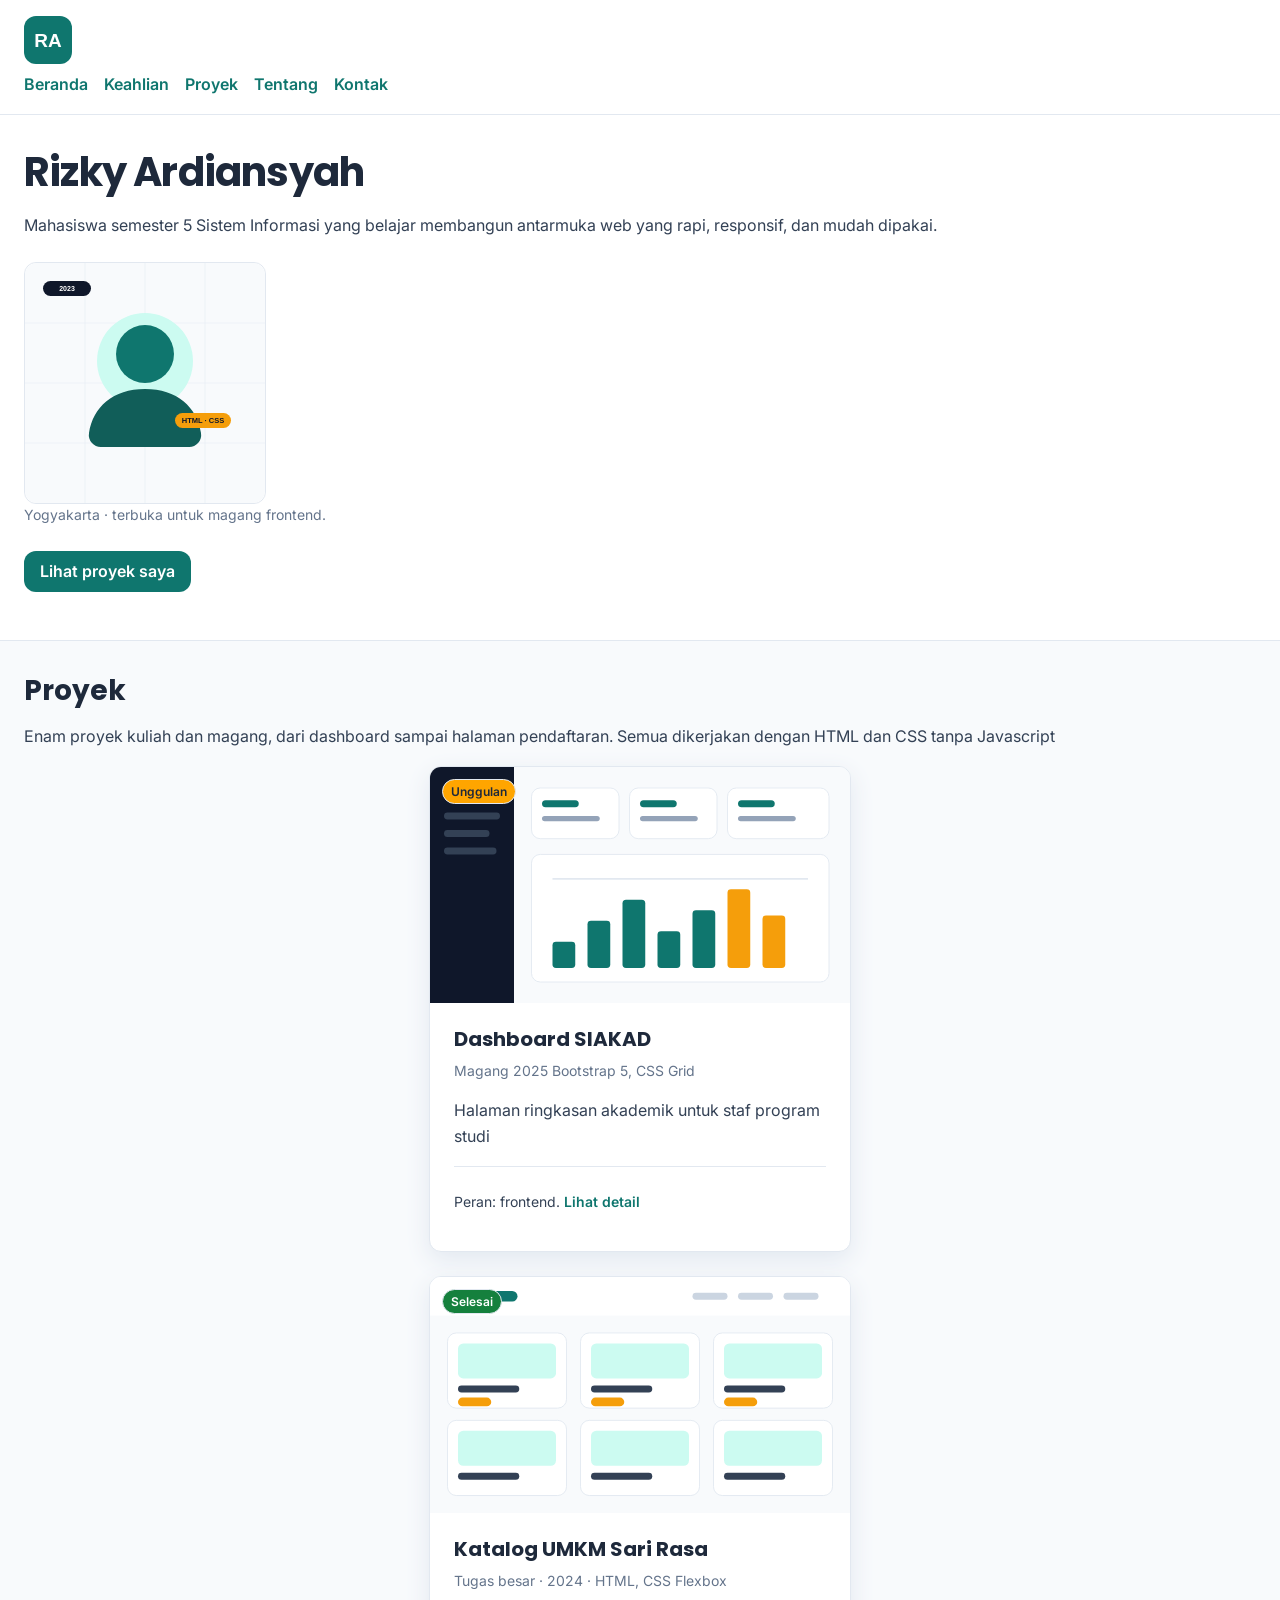
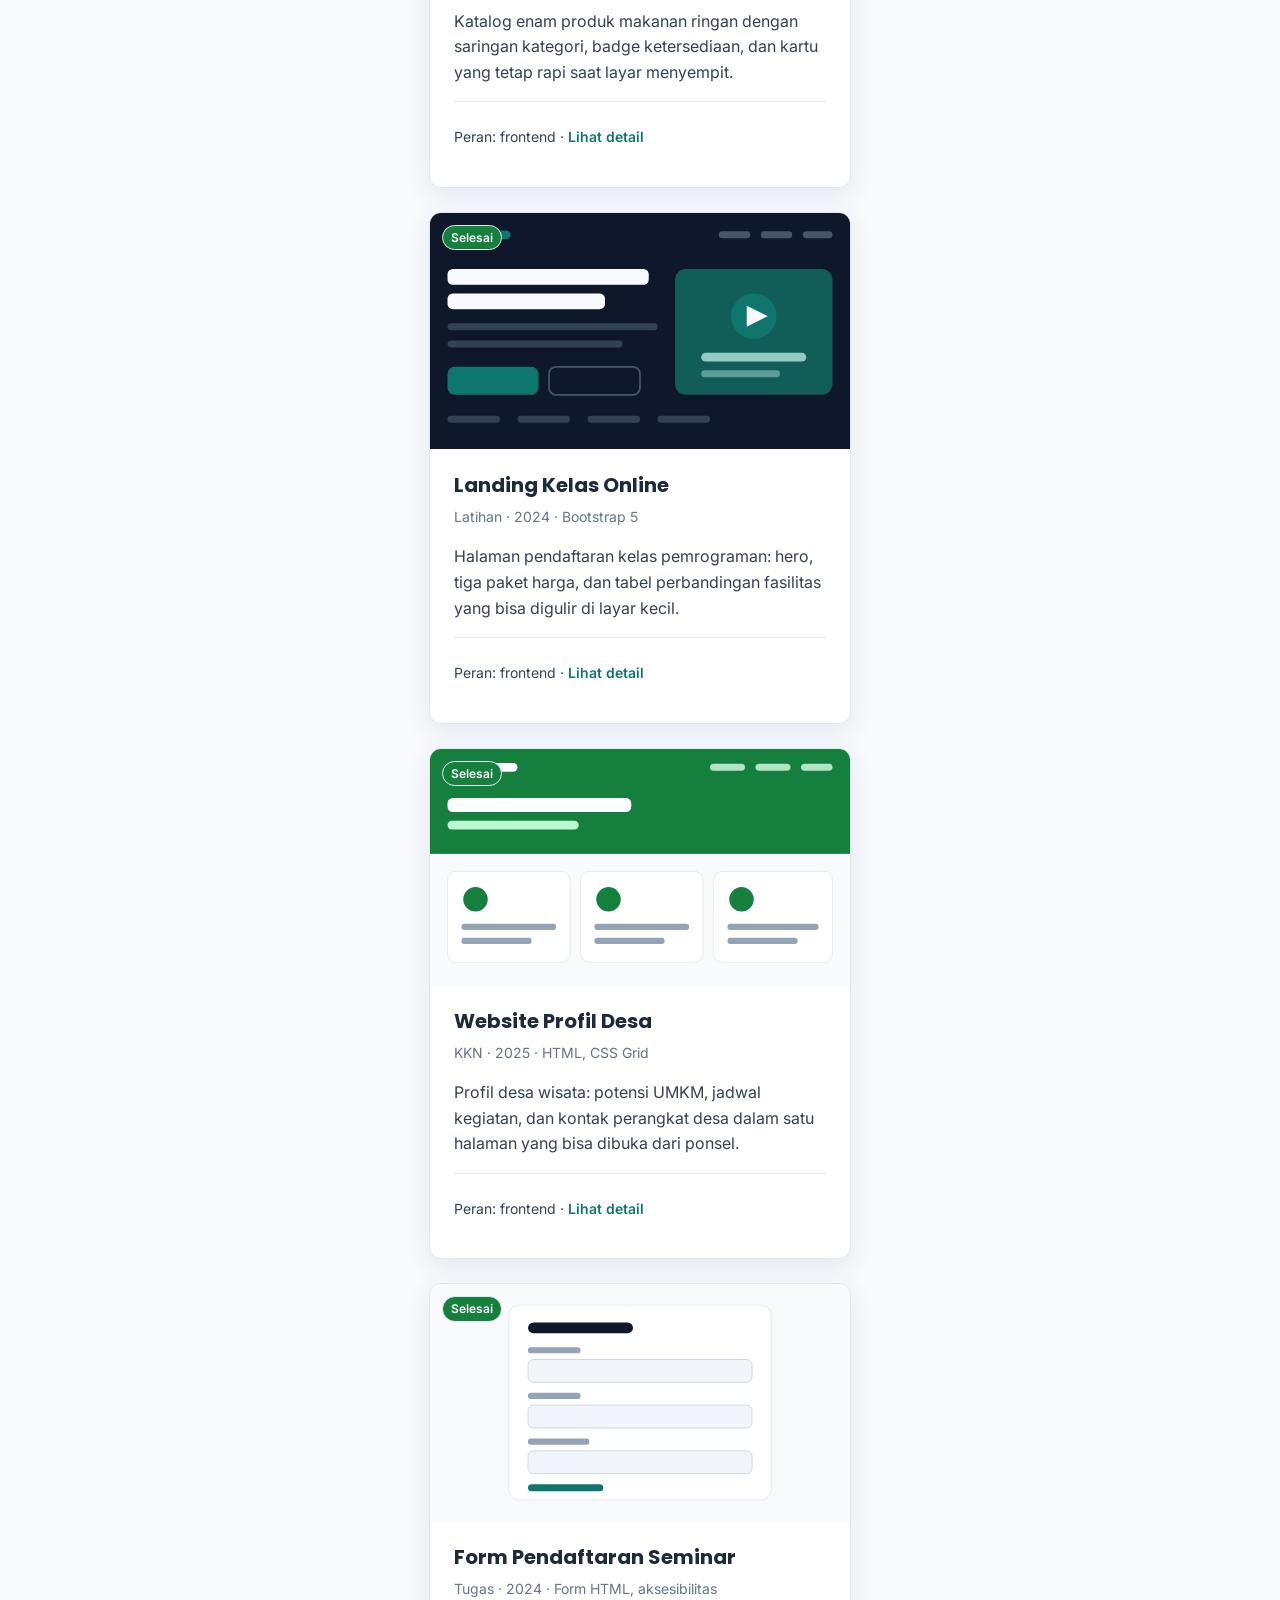
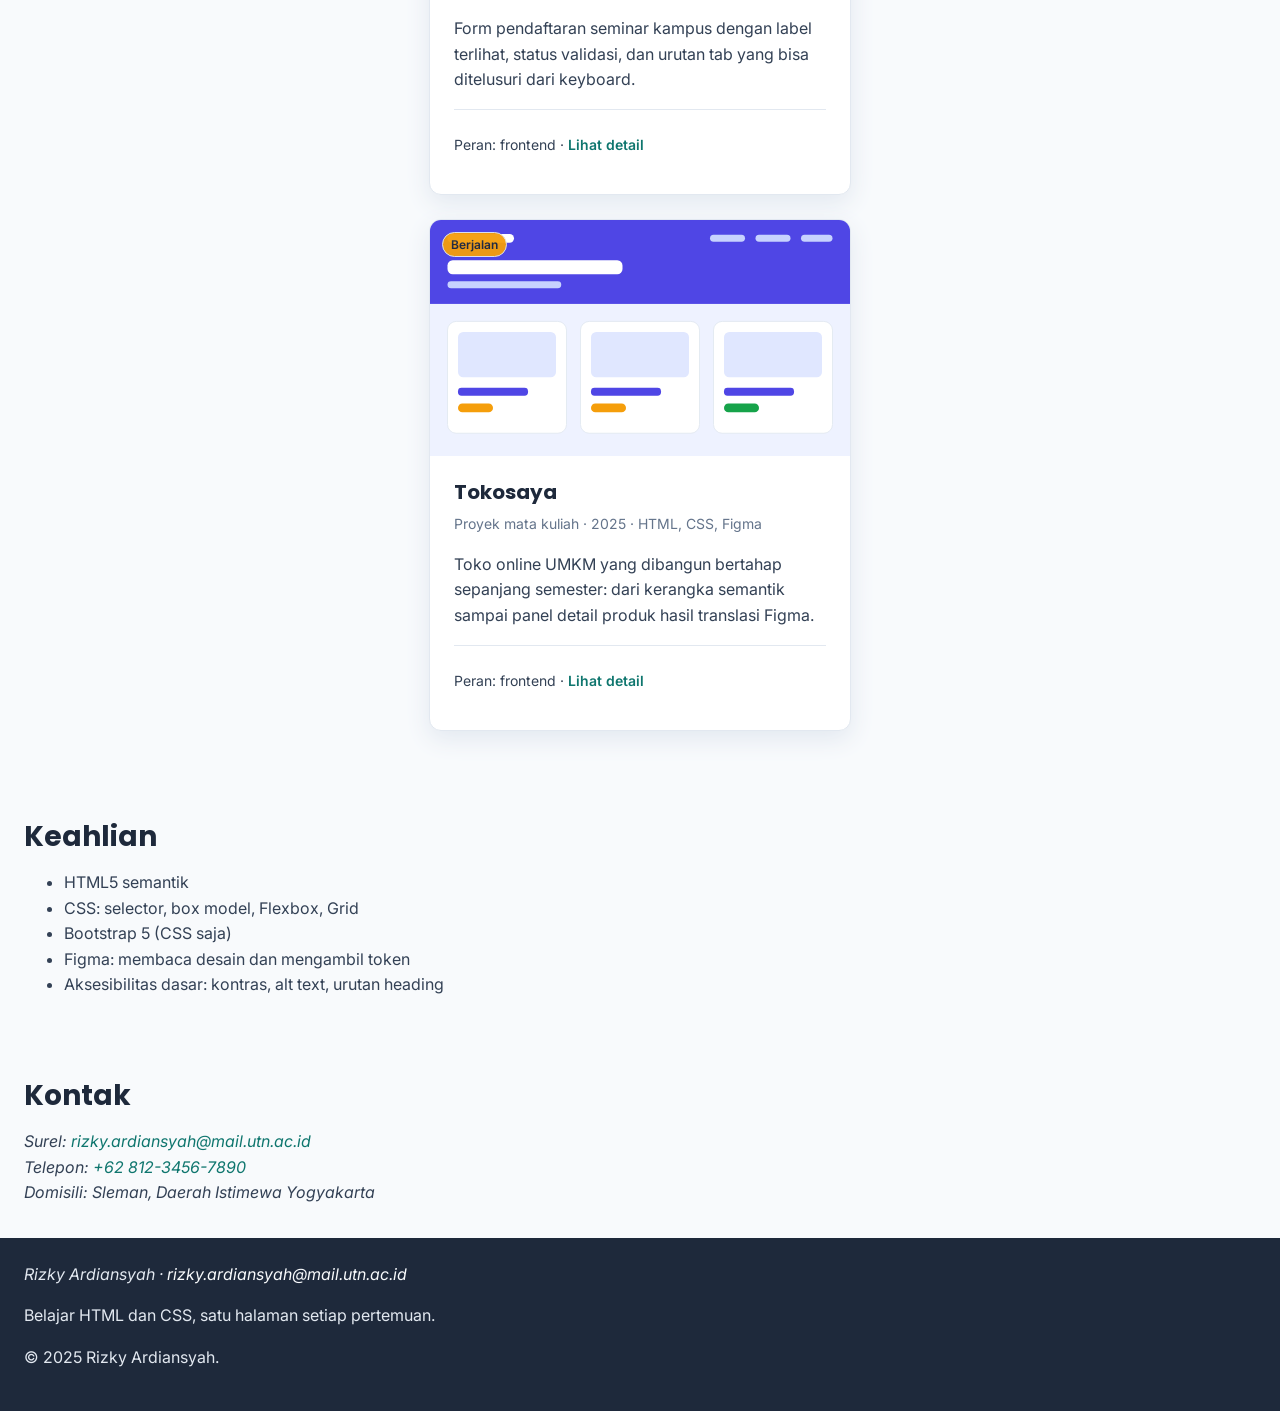
<file: index.html>
<!DOCTYPE html>
<html lang="id">
<head>
  <meta charset="utf-8">
  <meta name="viewport" content="width=device-width, initial-scale=1">
  <meta name="description" content="Portofolio Rizky Ardiansyah, mahasiswa semester 5 Sistem Informasi: keahlian frontend dan enam proyek kuliah.">
  <title>Rizky Ardiansyah — Mahasiswa Sistem Informasi</title>
  <link rel="preconnect" href="https://fonts.googleapis.com">
  <link rel="preconnect" href="https://fonts.gstatic.com" crossorigin>
  <link href="https://fonts.googleapis.com/css2?family=Inter:ital,opsz,wght@0,14..32,100..900;1,14..32,100..900&family=Poppins:ital,wght@0,100;0,200;0,300;0,400;0,500;0,600;0,700;0,800;0,900;1,100;1,200;1,300;1,400;1,500;1,600;1,700;1,800;1,900&display=swap" rel="stylesheet">
  <!-- link:css -->
  <link rel="stylesheet" href="css/style.css">
</head>
<body>

  <header class="site-header">
    <a class="site-brand" href="index.html">
      <img src="img/logo-rizky.svg" alt="Rizky Ardiansyah" width="48" height="48">
    </a>
    <nav class="site-nav" aria-label="Navigasi utama">
      <ul>
        <li><a href="index.html">Beranda</a></li>
        <li><a href="#keahlian">Keahlian</a></li>
        <li><a href="#proyek">Proyek</a></li>
        <li><a href="tentang.html">Tentang</a></li>
        <li><a href="#kontak">Kontak</a></li>
      </ul>
    </nav>
  </header>

  <main>

    <section class="hero" id="beranda">
      <h1 class="hero-title">Rizky Ardiansyah</h1>
      <p>Mahasiswa semester 5 Sistem Informasi yang belajar membangun antarmuka
         web yang rapi, responsif, dan mudah dipakai.</p>
      <figure>
        <img src="img/avatar-rizky.svg" alt="Ilustrasi profil Rizky Ardiansyah"
             width="240" height="240">
        <figcaption>Yogyakarta · terbuka untuk magang frontend.</figcaption>
      </figure>
      <p><a href="#proyek" class="btn-cta">Lihat proyek saya</a></p>
    </section>

    <section class="proyek" id="proyek">
      <h2>Proyek</h2>
      <p class="section-lead">Enam proyek kuliah dan magang, dari dashboard sampai halaman pendaftaran. Semua dikerjakan dengan HTML dan CSS tanpa Javascript</p>

      <article class="proyek-card">
        <span class="badge badge-unggulan">Unggulan</span>
        <img src="img/proyek-siakad.svg" alt="Dashboard SIAKAD" width="480" height="270">
        <div class="proyek-body">
          <h3 class="proyek-nama">Dashboard SIAKAD</h3>
          <p class="proyek-kategori">Magang 2025 Bootstrap 5, CSS Grid</p>
          <p class="proyek-deskripsi">Halaman ringkasan akademik untuk staf program studi</p>
          <p class="proyek-meta">Peran: frontend. <a href="#proyek-siakad">Lihat detail</a></p>
        </div>
      </article>

      <article class="proyek-card">
        <span class="badge badge-selesai">Selesai</span>
        <img src="img/proyek-katalog-umkm.svg" alt="Pratinjau Katalog UMKM Sari Rasa berisi enam kartu produk"
             width="480" height="270">
        <div class="proyek-body">
          <h3 class="proyek-nama">Katalog UMKM Sari Rasa</h3>
          <p class="proyek-kategori">Tugas besar · 2024 · HTML, CSS Flexbox</p>
          <p class="proyek-deskripsi">Katalog enam produk makanan ringan dengan saringan kategori,
             badge ketersediaan, dan kartu yang tetap rapi saat layar menyempit.</p>
          <p class="proyek-meta">Peran: frontend · <a href="#proyek">Lihat detail</a></p>
        </div>
      </article>

      <article class="proyek-card">
        <span class="badge badge-selesai">Selesai</span>
        <img src="img/proyek-landing-kelas.svg" alt="Pratinjau Landing Kelas Online dengan bagian hero gelap"
             width="480" height="270">
        <div class="proyek-body">
          <h3 class="proyek-nama">Landing Kelas Online</h3>
          <p class="proyek-kategori">Latihan · 2024 · Bootstrap 5</p>
          <p class="proyek-deskripsi">Halaman pendaftaran kelas pemrograman: hero, tiga paket harga,
             dan tabel perbandingan fasilitas yang bisa digulir di layar kecil.</p>
          <p class="proyek-meta">Peran: frontend · <a href="#proyek">Lihat detail</a></p>
        </div>
      </article>

      <article class="proyek-card">
        <span class="badge badge-selesai">Selesai</span>
        <img src="img/proyek-profil-desa.svg" alt="Pratinjau Website Profil Desa dengan bagian hijau"
             width="480" height="270">
        <div class="proyek-body">
          <h3 class="proyek-nama">Website Profil Desa</h3>
          <p class="proyek-kategori">KKN · 2025 · HTML, CSS Grid</p>
          <p class="proyek-deskripsi">Profil desa wisata: potensi UMKM, jadwal kegiatan, dan kontak
             perangkat desa dalam satu halaman yang bisa dibuka dari ponsel.</p>
          <p class="proyek-meta">Peran: frontend · <a href="#proyek">Lihat detail</a></p>
        </div>
      </article>

      <article class="proyek-card">
        <span class="badge badge-selesai">Selesai</span>
        <img src="img/proyek-form-seminar.svg" alt="Pratinjau Form Pendaftaran Seminar dengan tiga medan isian"
             width="480" height="270">
        <div class="proyek-body">
          <h3 class="proyek-nama">Form Pendaftaran Seminar</h3>
          <p class="proyek-kategori">Tugas · 2024 · Form HTML, aksesibilitas</p>
          <p class="proyek-deskripsi">Form pendaftaran seminar kampus dengan label terlihat, status
             validasi, dan urutan tab yang bisa ditelusuri dari keyboard.</p>
          <p class="proyek-meta">Peran: frontend · <a href="#proyek">Lihat detail</a></p>
        </div>
      </article>

      <article class="proyek-card">
        <span class="badge badge-berjalan">Berjalan</span>
        <img src="img/proyek-tokosaya.svg" alt="Pratinjau proyek Tokosaya dengan tiga kartu produk indigo"
             width="480" height="270">
        <div class="proyek-body">
          <h3 class="proyek-nama">Tokosaya</h3>
          <p class="proyek-kategori">Proyek mata kuliah · 2025 · HTML, CSS, Figma</p>
          <p class="proyek-deskripsi">Toko online UMKM yang dibangun bertahap sepanjang semester:
             dari kerangka semantik sampai panel detail produk hasil translasi Figma.</p>
          <p class="proyek-meta">Peran: frontend · <a href="#proyek">Lihat detail</a></p>
        </div>
      </article>
    </section>

    <section class="keahlian" id="keahlian">
      <h2>Keahlian</h2>
      <ul>
        <li>HTML5 semantik</li>
        <li>CSS: selector, box model, Flexbox, Grid</li>
        <li>Bootstrap 5 (CSS saja)</li>
        <li>Figma: membaca desain dan mengambil token</li>
        <li>Aksesibilitas dasar: kontras, alt text, urutan heading</li>
      </ul>
    </section>

    <section class="kontak" id="kontak">
      <h2>Kontak</h2>
      <address>
        Surel: <a href="mailto:rizky.ardiansyah@mail.utn.ac.id">rizky.ardiansyah@mail.utn.ac.id</a><br>
        Telepon: <a href="tel:+6281234567890">+62 812-3456-7890</a><br>
        Domisili: Sleman, Daerah Istimewa Yogyakarta
      </address>
    </section>

  </main>

  <footer class="site-footer">
    <address>
      Rizky Ardiansyah · <a href="mailto:rizky.ardiansyah@mail.utn.ac.id">rizky.ardiansyah@mail.utn.ac.id</a>
    </address>
    <p>Belajar HTML dan CSS, satu halaman setiap pertemuan.</p>
    <p>&copy; 2025 Rizky Ardiansyah.</p>
  </footer>

</body>
</html>
</file>
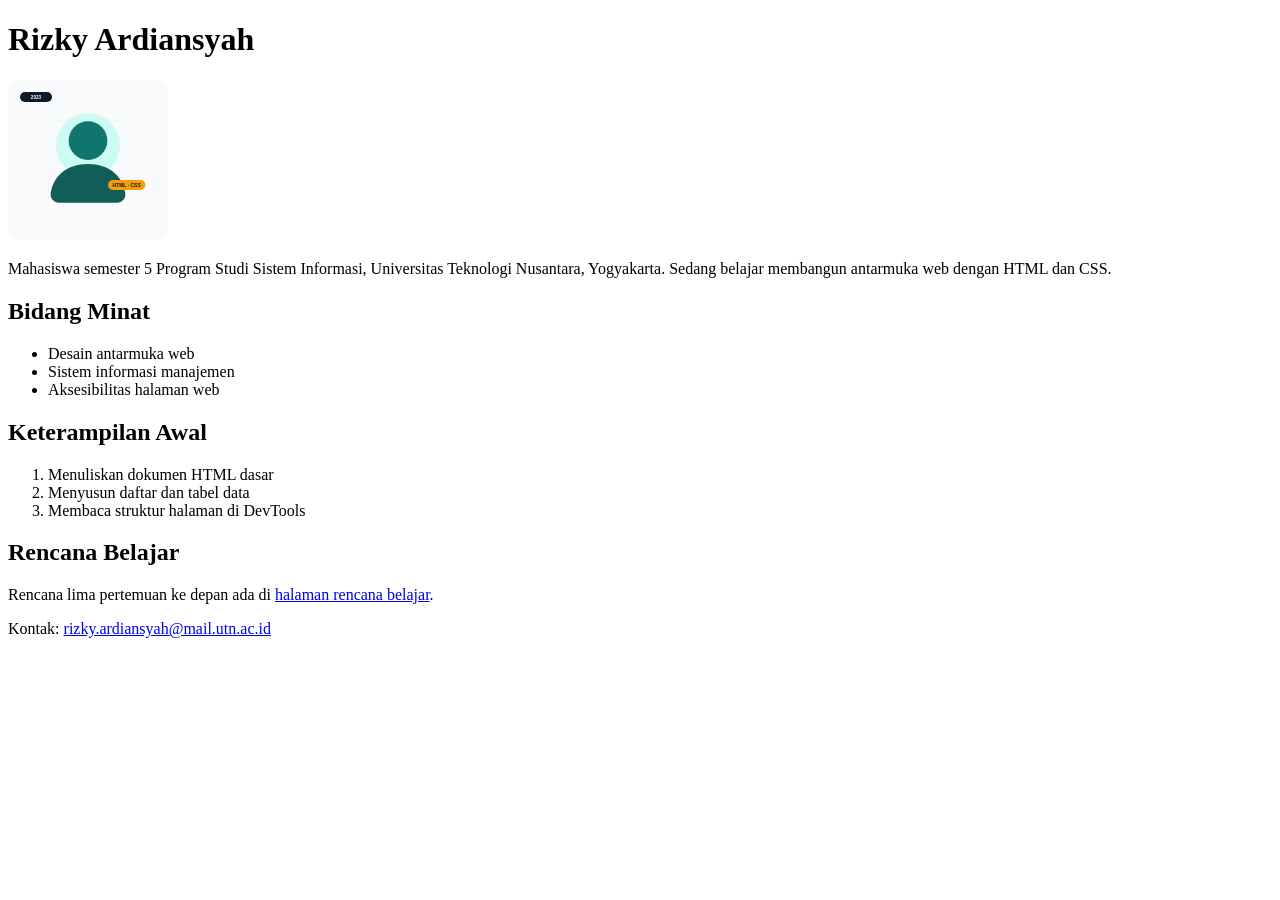
<file: backup-progress/bab-01-profil-html/index.html>
<!DOCTYPE html>
<html lang="id">
<head>
  <meta charset="utf-8">
  <meta name="viewport" content="width=device-width, initial-scale=1">
  <title>Profil Mahasiswa — Rizky Ardiansyah</title>
</head>
<body>
  <h1>Rizky Ardiansyah</h1>

  <p><img src="img/avatar-rizky.svg" alt="Ilustrasi profil Rizky Ardiansyah"
          width="160" height="160"></p>

  <p>Mahasiswa semester 5 Program Studi Sistem Informasi, Universitas Teknologi
     Nusantara, Yogyakarta. Sedang belajar membangun antarmuka web dengan HTML
     dan CSS.</p>

  <h2>Bidang Minat</h2>
  <ul>
    <li>Desain antarmuka web</li>
    <li>Sistem informasi manajemen</li>
    <li>Aksesibilitas halaman web</li>
  </ul>

  <h2>Keterampilan Awal</h2>
  <ol>
    <li>Menuliskan dokumen HTML dasar</li>
    <li>Menyusun daftar dan tabel data</li>
    <li>Membaca struktur halaman di DevTools</li>
  </ol>

  <h2>Rencana Belajar</h2>
  <p>Rencana lima pertemuan ke depan ada di
     <a href="rencana.html">halaman rencana belajar</a>.</p>

  <p>Kontak: <a href="mailto:rizky.ardiansyah@mail.utn.ac.id">rizky.ardiansyah@mail.utn.ac.id</a></p>
</body>
</html>
</file>
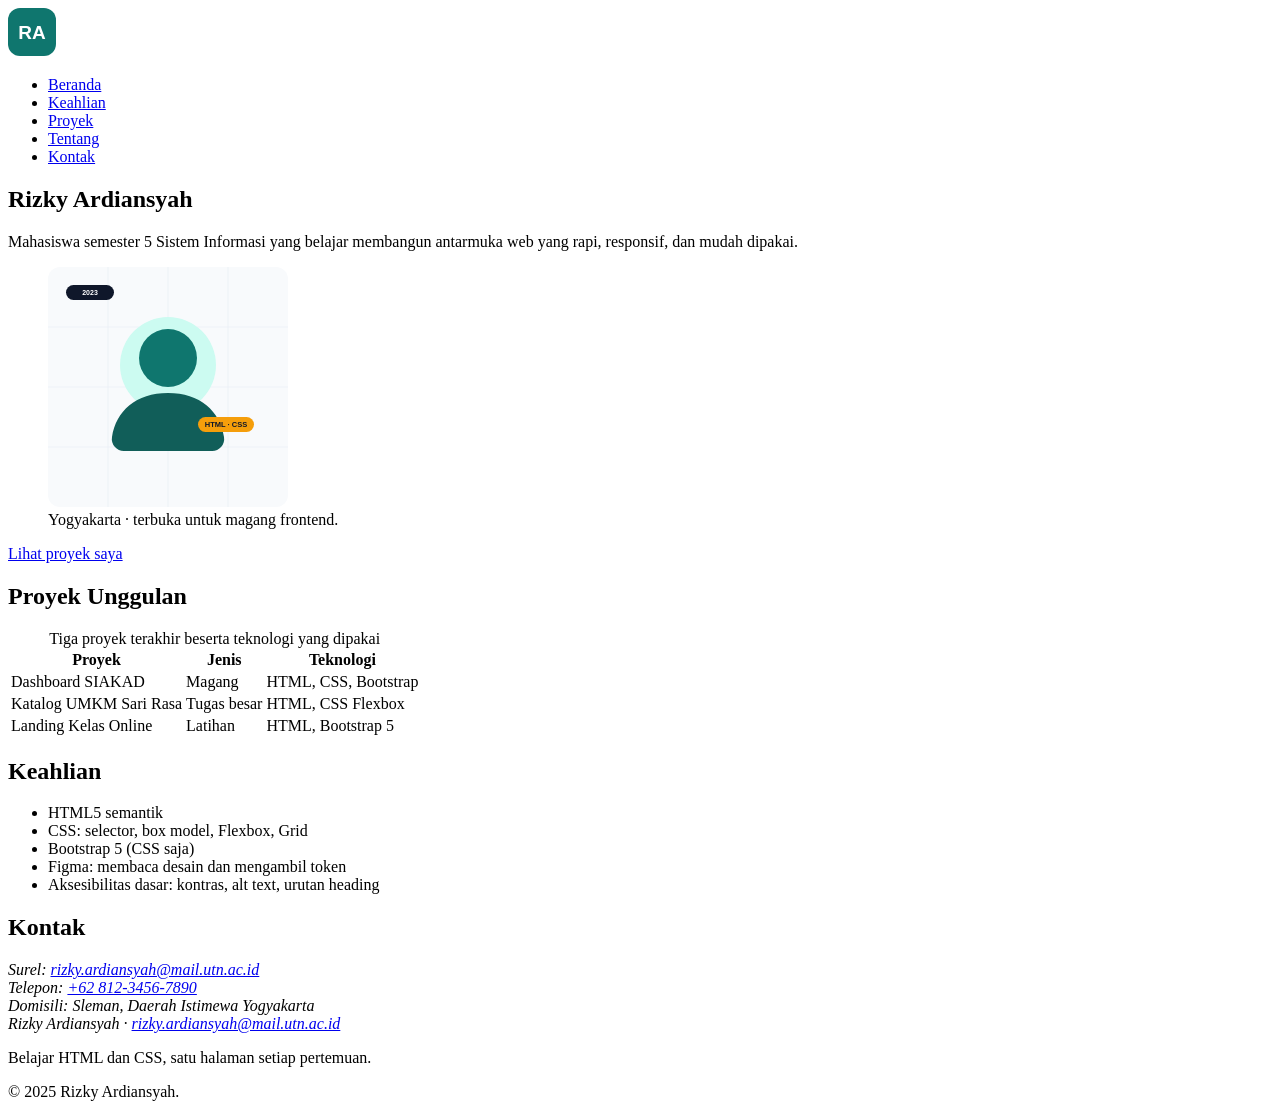
<file: backup-progress/bab-02-semantik/index.html>
<!DOCTYPE html>
<html lang="id">
<head>
  <meta charset="utf-8">
  <meta name="viewport" content="width=device-width, initial-scale=1">
  <meta name="description" content="Portofolio Rizky Ardiansyah, mahasiswa semester 5 Sistem Informasi: keahlian frontend dan enam proyek kuliah.">
  <title>Rizky Ardiansyah — Mahasiswa Sistem Informasi</title>
</head>
<body>

  <header class="site-header">
    <a class="site-brand" href="index.html">
      <img src="img/logo-rizky.svg" alt="Rizky Ardiansyah" width="48" height="48">
    </a>
    <nav class="site-nav" aria-label="Navigasi utama">
      <ul>
        <li><a href="index.html">Beranda</a></li>
        <li><a href="#keahlian">Keahlian</a></li>
        <li><a href="#proyek">Proyek</a></li>
        <li><a href="tentang.html">Tentang</a></li>
        <li><a href="#kontak">Kontak</a></li>
      </ul>
    </nav>
  </header>

  <main>

    <section class="hero-section" id="beranda">
      <h1>Rizky Ardiansyah</h1>
      <p>Mahasiswa semester 5 Sistem Informasi yang belajar membangun antarmuka
         web yang rapi, responsif, dan mudah dipakai.</p>
      <figure>
        <img src="img/avatar-rizky.svg" alt="Ilustrasi profil Rizky Ardiansyah"
             width="240" height="240">
        <figcaption>Yogyakarta · terbuka untuk magang frontend.</figcaption>
      </figure>
      <p><a href="#proyek">Lihat proyek saya</a></p>
    </section>

    <section class="proyek-unggulan" id="proyek">
      <h2>Proyek Unggulan</h2>
      <table>
        <caption>Tiga proyek terakhir beserta teknologi yang dipakai</caption>
        <thead>
          <tr>
            <th scope="col">Proyek</th>
            <th scope="col">Jenis</th>
            <th scope="col">Teknologi</th>
          </tr>
        </thead>
        <tbody>
          <tr>
            <td>Dashboard SIAKAD</td>
            <td>Magang</td>
            <td>HTML, CSS, Bootstrap</td>
          </tr>
          <tr>
            <td>Katalog UMKM Sari Rasa</td>
            <td>Tugas besar</td>
            <td>HTML, CSS Flexbox</td>
          </tr>
          <tr>
            <td>Landing Kelas Online</td>
            <td>Latihan</td>
            <td>HTML, Bootstrap 5</td>
          </tr>
        </tbody>
      </table>
    </section>

    <section class="keahlian" id="keahlian">
      <h2>Keahlian</h2>
      <ul>
        <li>HTML5 semantik</li>
        <li>CSS: selector, box model, Flexbox, Grid</li>
        <li>Bootstrap 5 (CSS saja)</li>
        <li>Figma: membaca desain dan mengambil token</li>
        <li>Aksesibilitas dasar: kontras, alt text, urutan heading</li>
      </ul>
    </section>

    <section class="kontak" id="kontak">
      <h2>Kontak</h2>
      <address>
        Surel: <a href="mailto:rizky.ardiansyah@mail.utn.ac.id">rizky.ardiansyah@mail.utn.ac.id</a><br>
        Telepon: <a href="tel:+6281234567890">+62 812-3456-7890</a><br>
        Domisili: Sleman, Daerah Istimewa Yogyakarta
      </address>
    </section>

  </main>

  <footer class="site-footer">
    <address>
      Rizky Ardiansyah · <a href="mailto:rizky.ardiansyah@mail.utn.ac.id">rizky.ardiansyah@mail.utn.ac.id</a>
    </address>
    <p>Belajar HTML dan CSS, satu halaman setiap pertemuan.</p>
    <p>&copy; 2025 Rizky Ardiansyah.</p>
  </footer>

</body>
</html>
</file>
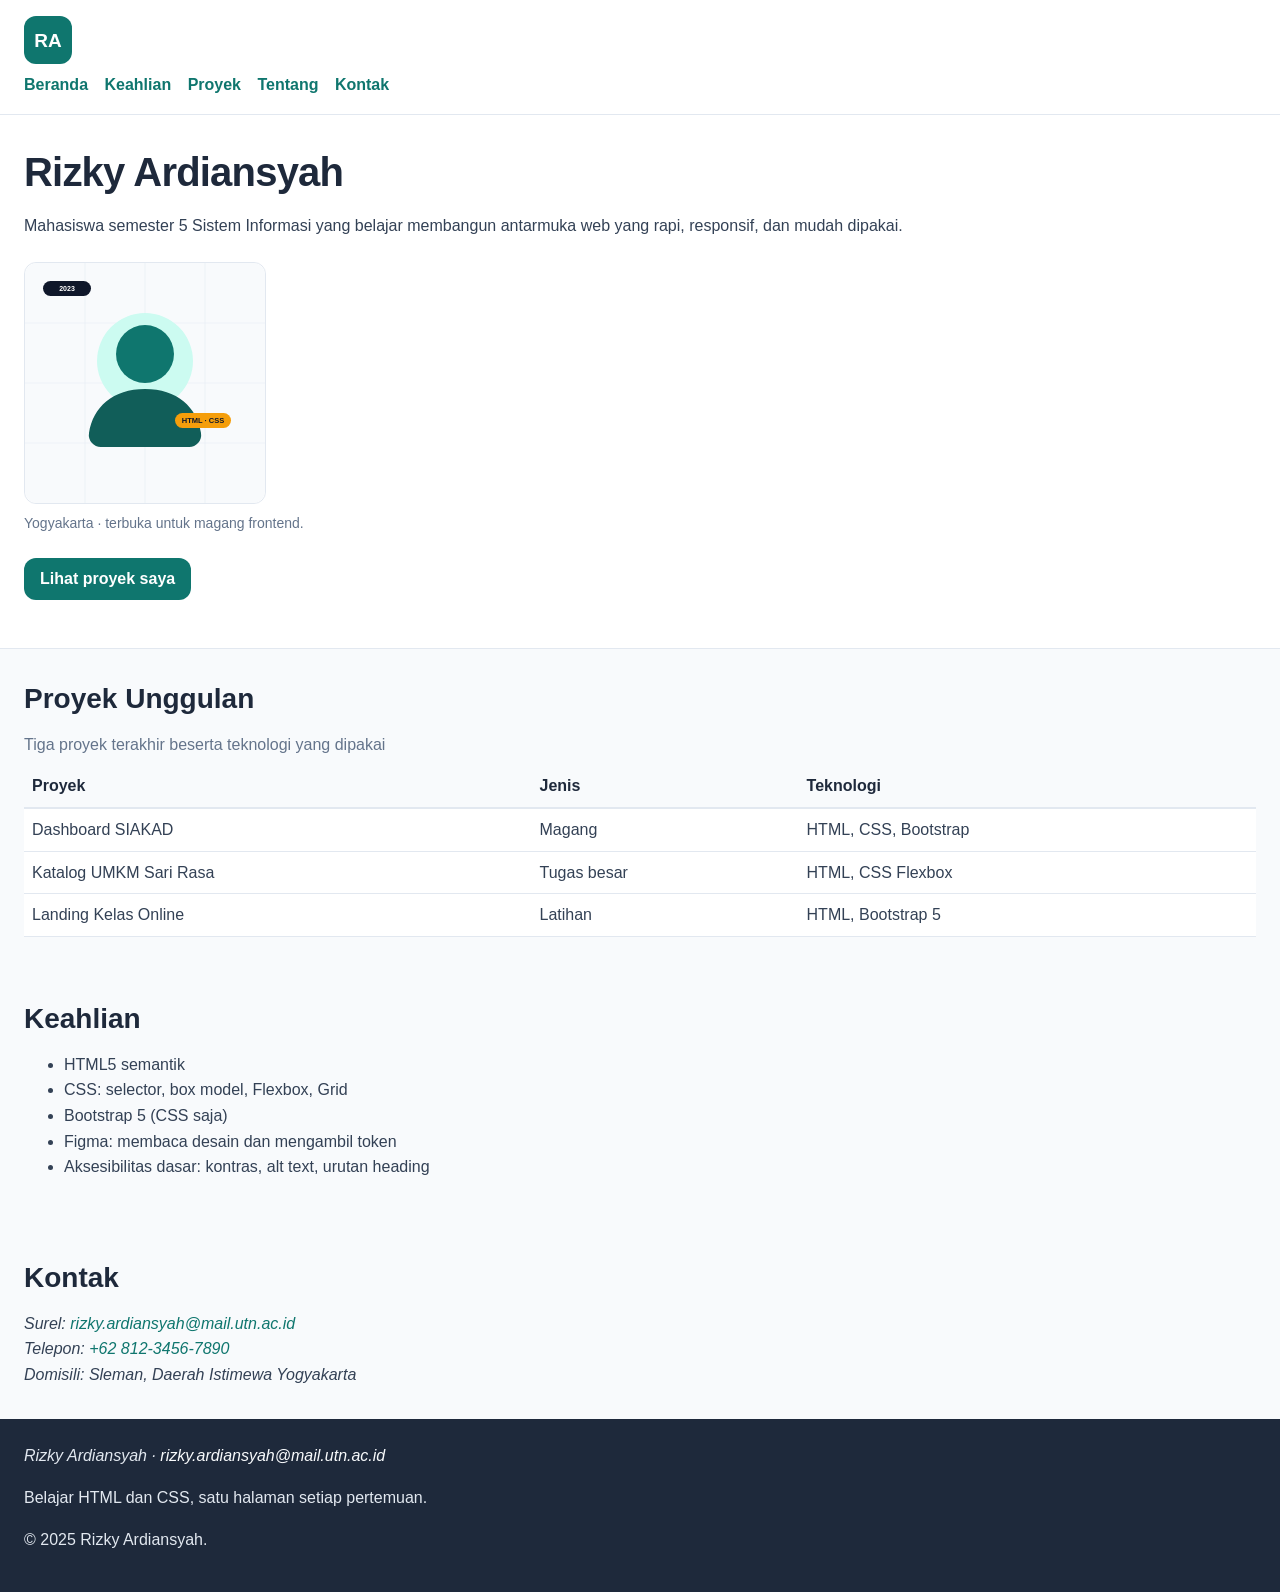
<file: backup-progress/bab-03-css/index.html>
<!DOCTYPE html>
<html lang="id">
<head>
  <meta charset="utf-8">
  <meta name="viewport" content="width=device-width, initial-scale=1">
  <meta name="description" content="Portofolio Rizky Ardiansyah, mahasiswa semester 5 Sistem Informasi: keahlian frontend dan enam proyek kuliah.">
  <title>Rizky Ardiansyah — Mahasiswa Sistem Informasi</title>
  <!-- link:css -->
  <link rel="stylesheet" href="css/style.css">
</head>
<body>

  <header class="site-header">
    <a class="site-brand" href="index.html">
      <img src="img/logo-rizky.svg" alt="Rizky Ardiansyah" width="48" height="48">
    </a>
    <nav class="site-nav" aria-label="Navigasi utama">
      <ul>
        <li><a href="index.html">Beranda</a></li>
        <li><a href="#keahlian">Keahlian</a></li>
        <li><a href="#proyek">Proyek</a></li>
        <li><a href="tentang.html">Tentang</a></li>
        <li><a href="#kontak">Kontak</a></li>
      </ul>
    </nav>
  </header>

  <main>

    <section class="hero" id="beranda">
      <h1 class="hero-title">Rizky Ardiansyah</h1>
      <p>Mahasiswa semester 5 Sistem Informasi yang belajar membangun antarmuka
         web yang rapi, responsif, dan mudah dipakai.</p>
      <figure>
        <img src="img/avatar-rizky.svg" alt="Ilustrasi profil Rizky Ardiansyah"
             width="240" height="240">
        <figcaption>Yogyakarta · terbuka untuk magang frontend.</figcaption>
      </figure>
      <p><a href="#proyek" class="btn-cta">Lihat proyek saya</a></p>
    </section>

    <section class="proyek-unggulan" id="proyek">
      <h2>Proyek Unggulan</h2>
      <table>
        <caption>Tiga proyek terakhir beserta teknologi yang dipakai</caption>
        <thead>
          <tr>
            <th scope="col">Proyek</th>
            <th scope="col">Jenis</th>
            <th scope="col">Teknologi</th>
          </tr>
        </thead>
        <tbody>
          <tr>
            <td>Dashboard SIAKAD</td>
            <td>Magang</td>
            <td>HTML, CSS, Bootstrap</td>
          </tr>
          <tr>
            <td>Katalog UMKM Sari Rasa</td>
            <td>Tugas besar</td>
            <td>HTML, CSS Flexbox</td>
          </tr>
          <tr>
            <td>Landing Kelas Online</td>
            <td>Latihan</td>
            <td>HTML, Bootstrap 5</td>
          </tr>
        </tbody>
      </table>
    </section>

    <section class="keahlian" id="keahlian">
      <h2>Keahlian</h2>
      <ul>
        <li>HTML5 semantik</li>
        <li>CSS: selector, box model, Flexbox, Grid</li>
        <li>Bootstrap 5 (CSS saja)</li>
        <li>Figma: membaca desain dan mengambil token</li>
        <li>Aksesibilitas dasar: kontras, alt text, urutan heading</li>
      </ul>
    </section>

    <section class="kontak" id="kontak">
      <h2>Kontak</h2>
      <address>
        Surel: <a href="mailto:rizky.ardiansyah@mail.utn.ac.id">rizky.ardiansyah@mail.utn.ac.id</a><br>
        Telepon: <a href="tel:+6281234567890">+62 812-3456-7890</a><br>
        Domisili: Sleman, Daerah Istimewa Yogyakarta
      </address>
    </section>

  </main>

  <footer class="site-footer">
    <address>
      Rizky Ardiansyah · <a href="mailto:rizky.ardiansyah@mail.utn.ac.id">rizky.ardiansyah@mail.utn.ac.id</a>
    </address>
    <p>Belajar HTML dan CSS, satu halaman setiap pertemuan.</p>
    <p>&copy; 2025 Rizky Ardiansyah.</p>
  </footer>

</body>
</html>
</file>
<file: css/style.css>
/* ---------- Rizky CV style.css — v1 (Bab 3) ---------- */

/* ---------- Dasar halaman ---------- */
body {
  margin: 0;
  font-family: 'Inter','Segoe UI', Tahoma, Verdana, sans-serif;
  color: #334155;
  background-color: #F8FAFC;
  line-height: 1.6;
}

img {
  display: block;
  max-width: 100%;
  height: auto;
}

/* ---------- Heading ---------- */
h1,
h2,
h3 {
  font-family: 'Poppins', 'Segoe UI', Tahoma, Verdana, san-serif;
  color: #1E293B;
  line-height: 1.25;
  margin: 0 0 16px;
}

h1 {
  font-size: 36px;
}

h2 {
  font-size: 28px;
}

h3 {
  font-size: 20px;
}

/* ---------- Link ---------- */
a {
  color: #0F766E;
  text-decoration: none;
}

a:hover {
  color: #115E59;
  text-decoration: underline;
}

a:focus {
  outline: 2px solid #0F766E;
  outline-offset: 2px;
}

/* ---------- Header dan navigasi ---------- */
.site-header {
  display: block;
  padding: 16px 24px;
  background-color: #FFFFFF;
  border-bottom: 1px solid #E2E8F0;
}

.site-brand img {
  display: inline-block;
  vertical-align: middle;
}

.site-nav ul {
  margin: 8px 0 0;
  padding: 0;
  list-style: none;
}

.site-nav li {
  display: inline-block;
  margin-right: 12px;
}

.site-nav li:last-child {
  margin-right: 0;
}

.site-nav a {
  font-weight: 600;
}

/* ---------- Hero ---------- */
.hero {
  padding: 32px 24px;
  background-color: #FFFFFF;
  border-bottom: 1px solid #E2E8F0;
}

.hero-title {
  font-size: 40px;
  letter-spacing: -0.02em;
}

.hero figure {
  margin: 24px 0;
}

.hero img {
  border-radius: 12px;
  border: 1px solid #E2E8F0;
}

.hero figcaption {
  color: #64748B;
  font-size: 14px;
}

/* ---------- Bagian isi ---------- */
section {
  padding: 32px 24px;
}

/* Baris tabel: selang-seling latar supaya mata tidak melompat */
tbody tr:nth-child(even) {
  background-color: #FFFFFF;
}

tbody tr:first-child td {
  border-top: 2px solid #E2E8F0;
}

/* ---------- Tabel ---------- */
table {
  border-collapse: collapse;
  width: 100%;
  background-color: #FFFFFF;
}

caption {
  text-align: left;
  padding-bottom: 8px;
  color: #64748B;
}

th,
td {
  text-align: left;
  padding: 8px;
  border-bottom: 1px solid #E2E8F0;
}

th {
  color: #1E293B;
  background-color: #F8FAFC;
}

/* ---------- Badge status proyek ---------- */
.badge {
  display: inline-block;
  padding: 2px 8px;
  border-radius: 999px;
  font-size: 12px;
  font-weight: 600;
  border: 1px solid #E2E8F0;
}

.badge-unggulan {
  color: #1E293B;
  background-color: orange;
}

.badge-selesai {
  color: #FFFFFF;
  background-color: #15803D;
}

.badge-berjalan {
  color: #1E293B;
  background-color: #F59E0B;
  opacity: 0.95;
}

/* ---------- Tombol ajakan ---------- */
.btn-cta {
  display: inline-block;
  padding: 8px 16px;
  border-radius: 12px;
  background-color: #0F766E;
  color: #FFFFFF;
  font-weight: 600;
}

.btn-cta:hover {
  background-color: #115E59;
  color: #FFFFFF;
  text-decoration: none;
}

/* ---------- Footer ---------- */
.site-footer {
  padding: 24px;
  background-color: #1E293B;
  color: #E2E8F0;
}

.site-footer a {
  color: #F8FAFC;
}

/* ---------- Catatan specificity (laboratorium kaskade) ----------
   .site-nav a        (0, 1, 1)  menang atas  a        (0, 0, 1)
   #kontak            (1, 0, 0)  menang atas  .kontak  (0, 1, 0)
   Bila dua aturan sama kuat, yang ditulis paling akhir yang menang.
*/

.proyek-card {
  position: relative;
  max-width: 420px;
  margin: 0 auto 24px;
  padding: 0;
  background-color: #FFFFFF;
  border: 1px solid #E2E8F0;
  border-radius: 12px;
  box-shadow: 0 8px 24px #E2E8F0;
  overflow: hidden;
}

.proyek-card .badge {
  top: 12px;
  left: 12px;
  position: absolute;
}

.proyek-card img {
  width: 100%;
}

.proyek-body {
  padding: 24px;
}

.proyek-nama {
  font-size: 1.25rem;
  margin: 0 0 8px;
}

.proyek-kategori {
  margin: 0 0 8px;
  color: #64748B;
  font-size: 0.875rem;
}

.proyek-meta {
  border-top: 1px solid #E2E8F0;
  padding-top: 24px;
  font-size: 0.875rem;
}

.proyek-meta a {
  font-weight: 600;
}
</file>
<file: backup-progress/bab-03-css/css/style.css>
/* ---------- Rizky CV style.css — v1 (Bab 3) ---------- */

/* ---------- Dasar halaman ---------- */
body {
  margin: 0;
  font-family: 'Segoe UI', Tahoma, Verdana, sans-serif;
  color: #334155;
  background-color: #F8FAFC;
  line-height: 1.6;
}

/* ---------- Heading ---------- */
h1,
h2,
h3 {
  color: #1E293B;
  line-height: 1.25;
  margin: 0 0 16px;
}

h1 {
  font-size: 36px;
}

h2 {
  font-size: 28px;
}

h3 {
  font-size: 20px;
}

/* ---------- Link ---------- */
a {
  color: #0F766E;
  text-decoration: none;
}

a:hover {
  color: #115E59;
  text-decoration: underline;
}

a:focus {
  outline: 2px solid #0F766E;
  outline-offset: 2px;
}

/* ---------- Header dan navigasi ---------- */
.site-header {
  display: block;
  padding: 16px 24px;
  background-color: #FFFFFF;
  border-bottom: 1px solid #E2E8F0;
}

.site-brand img {
  display: inline-block;
  vertical-align: middle;
}

.site-nav ul {
  margin: 8px 0 0;
  padding: 0;
  list-style: none;
}

.site-nav li {
  display: inline-block;
  margin-right: 12px;
}

.site-nav li:last-child {
  margin-right: 0;
}

.site-nav a {
  font-weight: 600;
}

/* ---------- Hero ---------- */
.hero {
  padding: 32px 24px;
  background-color: #FFFFFF;
  border-bottom: 1px solid #E2E8F0;
}

.hero-title {
  font-size: 40px;
  letter-spacing: -0.02em;
}

.hero figure {
  margin: 24px 0;
}

.hero img {
  border-radius: 12px;
  border: 1px solid #E2E8F0;
}

.hero figcaption {
  color: #64748B;
  font-size: 14px;
}

/* ---------- Bagian isi ---------- */
section {
  padding: 32px 24px;
}

/* Baris tabel: selang-seling latar supaya mata tidak melompat */
tbody tr:nth-child(even) {
  background-color: #FFFFFF;
}

tbody tr:first-child td {
  border-top: 2px solid #E2E8F0;
}

/* ---------- Tabel ---------- */
table {
  border-collapse: collapse;
  width: 100%;
  background-color: #FFFFFF;
}

caption {
  text-align: left;
  padding-bottom: 8px;
  color: #64748B;
}

th,
td {
  text-align: left;
  padding: 8px;
  border-bottom: 1px solid #E2E8F0;
}

th {
  color: #1E293B;
  background-color: #F8FAFC;
}

/* ---------- Badge status proyek ---------- */
.badge {
  display: inline-block;
  padding: 2px 8px;
  border-radius: 999px;
  font-size: 12px;
  font-weight: 600;
  border: 1px solid #E2E8F0;
}

.badge-selesai {
  color: #FFFFFF;
  background-color: #15803D;
}

.badge-berjalan {
  color: #1E293B;
  background-color: #F59E0B;
  opacity: 0.95;
}

/* ---------- Tombol ajakan ---------- */
.btn-cta {
  display: inline-block;
  padding: 8px 16px;
  border-radius: 12px;
  background-color: #0F766E;
  color: #FFFFFF;
  font-weight: 600;
}

.btn-cta:hover {
  background-color: #115E59;
  color: #FFFFFF;
  text-decoration: none;
}

/* ---------- Footer ---------- */
.site-footer {
  padding: 24px;
  background-color: #1E293B;
  color: #E2E8F0;
}

.site-footer a {
  color: #F8FAFC;
}

/* ---------- Catatan specificity (laboratorium kaskade) ----------
   .site-nav a        (0, 1, 1)  menang atas  a        (0, 0, 1)
   #kontak            (1, 0, 0)  menang atas  .kontak  (0, 1, 0)
   Bila dua aturan sama kuat, yang ditulis paling akhir yang menang.
*/
</file>
